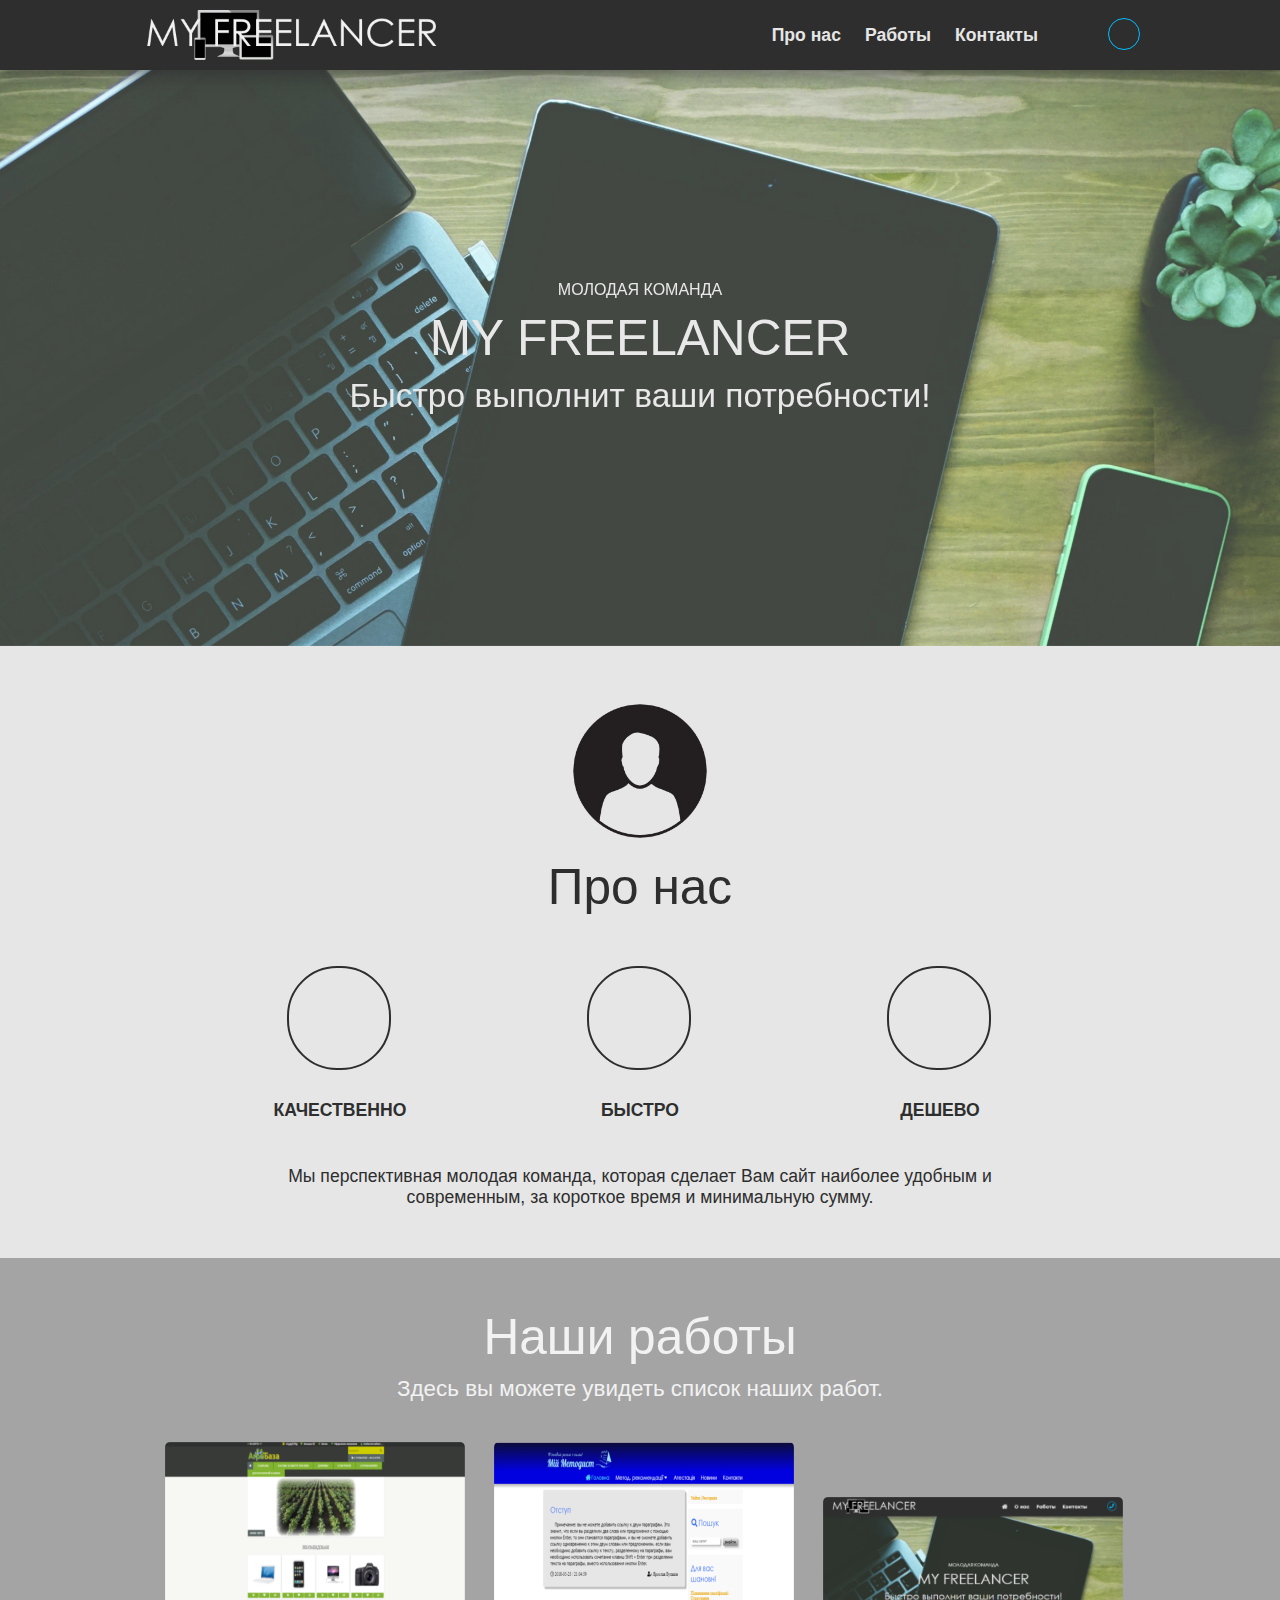
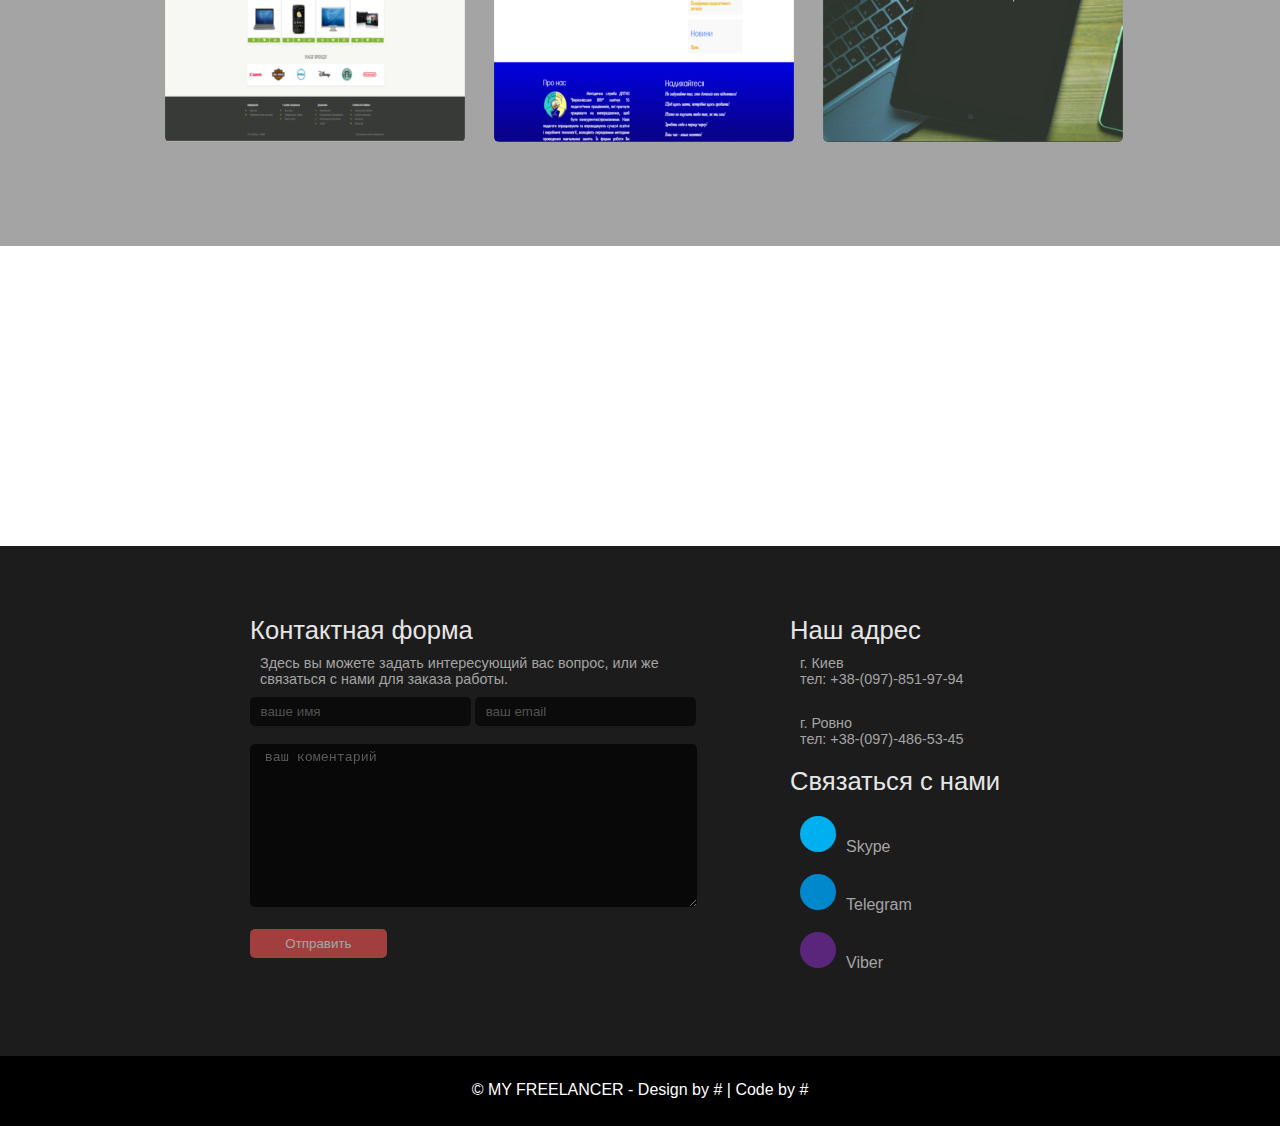
<file: index.html>
<!DOCTYPE html>
<html lang="uk-ru">
<head>
	<meta charset="UTF-8">
	<meta description="услуги вашой фирмы"компании" keywords="ключевые слова">	
	<title>Название Фирмы</title>
	<link rel="stylesheet" href="css/style.css">
	<link rel="stylesheet" href="css/header.css">
	<link rel="stylesheet" href="css/content.css">
	<link rel="stylesheet" href="https://use.fontawesome.com/releases/v5.0.13/css/all.css" integrity="sha384-DNOHZ68U8hZfKXOrtjWvjxusGo9WQnrNx2sqG0tfsghAvtVlRW3tvkXWZh58N9jp" crossorigin="anonymous">
</head>
<body>
	<div class="header">
		<div class="content">
			<div class="logo">	
				<a href="#"><img src="img/logo.png" alt=""></a>
			</div>
			<div class="menu">
				<span class="tel" data-title="+38-(097)-851-97-94 +38-(097)-486-53-45">
					<a href="#"><i class="phone fas fa-phone"></i></a>
				</span>
				<ul>
					<li><a href="#"><i class="fas fa-home"></i></a></li>
					<li><a href="#">Про нас</a></li>
					<li><a href="#">Работы</a></li>
					<li><a href="#">Контакты</a></li>
				</ul>
			</div>
		</div>
	</div>
	<div id="oncl" class="name">
		<div class="none">
			<div class="content">
				<div class="name_con">
					<p class="slogan">МОЛОДАЯ КОМАНДА</p>
					<h1>MY FREELANCER</h1>
					<p>Быстро выполнит ваши потребности!</p>
				</div>	
			</div>
		</div>
	</div>
	<div class="about">
		<div class="content">	
			<div class="about-us">
				<h1><img src="img/user.png" alt=""></h1>
				<h1>Про нас</h1>
				<div class="circle-block">
					<div class="circle"><i class="pa-g fas fa-thumbs-up"></i></div>

					<p>КАЧЕСТВЕННО</p>
				</div>
				<div class="circle-block">
					<div class="circle"><i class="pa-g far fa-clock"></i></div>

					<p>БЫСТРО</p>
				</div>
				<div class="circle-block">
					<div class="circle"><i class="pa-g fas fa-money-bill-alt"></i></div>

					<p>ДЕШЕВО</p>
				</div>
				<div class="about-bottom">
					<p>Mы перспективная молодая команда, которая сделает Вам сайт наиболее удобным и современным, за короткое время и минимальную сумму.</p>
				</div>
				
			</div>
			
		</div>
	</div>
	<div class="works">
		<div class="content">
			<div class="works-con">
				<h1>Наши работы</h1>
				<p class="opis-works">Здесь вы можете увидеть список наших работ.</p>
				<div class="up-works-block">
					<ul>
						<li><a href="#" target="_blank"><span class="descr"><h2>АгроБаза</h2> <br/><p>Интернет-магазин</p></span></a><img src="img/1.png" alt="Alt"></li>
						<li><a href="http://methodist.pp.ua/" target="_blank"><span class="descr"><h2>Мій Методист</h2> <br/><p>Информационный сайт</p></span></a><img src="img/2.png" alt="Alt"></li>
						<li><a href="#" target="_blank"><span class="descr"><h2>AGROBAZA</h2> <br/><p>Интернет-магазин</p></span></a><img src="img/3.png" alt="Alt"></li>
					</ul>
				</div>
			</div>
		</div>
	</div>
	<div class="sayings">
		<div class="content">
			
		</div>
	</div>
	<div class="contact">
		<div class="content">
			<div class="contact-form">
				<div class="contact-left">
					<h1>Контактная форма</h1>
					<p>Здесь вы можете задать интересующий вас вопрос, или же связаться с нами для заказа работы.</p>
					<form action="#" method="post">
						<input type="text" name="name" placeholder=" ваше имя">
						<input type="email" name="email" placeholder=" ваш email"> <br/><br/>
						<textarea name="coment" id="" cols="30" rows="10" placeholder=" ваш коментарий"></textarea>
					</form>
					<br/>
					<input type="submit" value="Отправить">
				</div>
				<div class="contact-right">
					<div class="con-right">
						<h1>Наш адрес</h1>
						<p>г. Киев <br/> тел: +38-(097)-851-97-94</p>
						<br/>
						<p>г. Ровно <br/> тел: +38-(097)-486-53-45</p>
						<h1>Связаться с нами</h1>
						<div class="con-left">
							<a href="#">
								<i class="fab fa-skype"></i>Skype
							</a>
							<br/><br/>
							<a href="#">
								<i class="fab fa-telegram-plane"></i>Telegram
							</a>
							<br/><br/>

							<a href="#">
								<i class="fab fa-viber"></i>Viber
							</a>
						</div>

					</div>
				</div>	
			</div>
		</div>
	</div>
	<div class="footer">
		<p>&copy MY FREELANCER - Design by # | Code by #</p>
	</div>
</body>
</html>
</file>
<file: css/style.css>
*{
	margin: 0;
	padding: 0;
}
div{
	display: block;
}

h1{
	font: normal 310% 'century gothic', arial;
	color: #E6E6E6;
	text-align: center;
	padding: 50px 0 10px 0;
}
p{
	font: normal 110% 'century gothic', arial;
	padding: 0 100px;
}
a{
	text-decoration: none;
}
.content{
	width: 1000px;
	margin: 0 auto;
}
span.tel{
	margin-top: -7px;
	cursor: pointer;
	float: right;
	text-align: center;
	height: 30px;
	width: 30px;
	border-radius: 100%;
	border: 1px solid #00BFFF;	
	transition: all .5s;
}
span.tel:hover{
	background: #00BFFF; 	

}
span.tel i.phone{
	color: #00BFFF;
	padding-top: 7px;
	transition: all .5s;
}
span.tel:hover i.phone{
	color: #fff;
}

.tel:before,
.tel:after{
	left: 92.5%;
	display: block;
	position: absolute;
	visibility: hidden;
	opacity: 0;
	margin-top: 20px;

	-webkit-transition: .4s all;
	-moz-transition: .4s all;
	transition: .4s all;
}
.tel:before{
	width: 180px;
	padding: 1%;
	color: #fff;
	content: attr(data-title);
	background: rgba(0, 0, 0, .64);
	top: 70px;
	border-radius: 5px;
	margin-left: -100px;
	text-align: center;

	-webkit-box-sizing: border-box;
	-moz-box-sizing: border-box;
	box-sizing: border-box;
}
.tel:hover:before,
.tel:hover:after{
	margin-top: 0;
	visibility: visible;
	opacity: 1;
}
.circle-block{
	margin-top: 50px;
	text-align: center;
	float: left;
	width: 33.333335%;
	height: 200px;
}
.circle-block p{

	font-weight: bold;
}
.about-bottom{
	text-align: center;
}
.circle{
	margin-left: 32.333335%;
	width:100px;
	height:100px;
	display:block;
	border-radius:50px;
	-moz-border-radius:50px;
	-webkit-border-radius:50px;
	-khtml-border-radius:50px;
	font-size:40px; 
	color: #2E2E2E;
	line-height:100px;
	text-align:center;
	border: 2px solid  #2E2E2E;

}
.circle-opis{
	font: normal 110% 'century gothic', arial;
}

.up-works-block ul,
.up-works-block li{
	list-style-type: none;
}
.up-works-block li{
	position: relative;
	
	margin-left: 25px;
	display: inline-block;
	width: 300px;
}
.up-works-block img{
	max-width: 100%;
	display: block;
	border-radius: 5px;
}
.descr{
	border-radius: 5px;
	font: normal 100% 'century gothic', arial;
	color: #F2F2F2;
	position: absolute;
	top: 0;
	left: 0;
	width: 100%;
	height:67%;
	background-color: rgba(0,0,0, .7);
	padding-top: 100px;
	text-align: center;
	opacity: 0;
	transform: scale(0) rotate(90deg);
	-webkit-transition: all .5s;
	-moz-transition: all .5s;
	transition: all .5s;
}
.up-works-block li:hover .descr{
	transform: scale(1) rotate(0deg);
	opacity: 1;
}
.up-works-block p{
	font-size: 100%;
	padding: 0 10px;
}
.works p.opis-works{
	padding-bottom: 40px;
	text-align: center;
	font-size: 140%;
}

.contact input{
	color: #fff;
	width: 45.5%;
	padding: 1.5%;
	border: 0px;
	border-radius: 5px;
	background: #000;
	opacity: .6;
	transition: .4s all;
}
.contact input[type="submit"]{
	padding: 1.5%;
	background: #FA5858;
	color: #fff;
	width: 30%;
	cursor: pointer;
}
.contact input[type="submit"]:hover{
	background: #f43434;
}
.contact textarea{
	color: #fff;
	width: 95%;
	padding: 1.5%;
	border: 0px;
	border-radius: 5px;
	background: #000;
	opacity: .7;
	transition: .4s all;
}
.contact input:focus, .contact textarea:focus{
	opacity: 1;
	  outline: none;
}
.contact a{
	font: normal 100% 'century gothic', arial;
	transition: .4s all;
	color: #A4A4A4;
}
.contact a i {
    margin-right: 10px;
}
.contact a:hover{
	color: #0080FF;
}

.contact .fab{
	font-size: 140%;
	border: 0;
    color: #fff;
    border-radius: 100%;
    display: inline-block !important;
    width: 36px;
    height: 36px;
    line-height: 36px;
    text-align: center;
    padding: 0;
}
i.fab:hover{
	opacity: .6;
}
.fa-telegram-plane{
	background: #0088cc;
}
.fa-viber{
	background: #59267c;
}
.fa-skype{
	background: #00aff0;
}
</file>
<file: css/header.css>
.header{
	display: block;
	float: left;
	width: 100%;
	height: 70px;
	background:#2E2E2E;
	position: fixed;  
	top: 0;  
	z-index: 1000;  
	box-shadow: #2E2E2E 0 0 25px 0 ;
}
.logo{
	margin-top: 10px;
	float: left;
	height: 50px;
	width: 300px;
}
.logo img{
	height: 50px;
	width: 300px;
}
.menu{
	float: right;
	width: 430px;
	padding-top: 25px;	
	background: #2E2E2E;
}
.menu ul{
	list-style-type: none;
	padding-right: 50px;
	float: right;
}
.menu ul li{
	font: normal 110% 'century gothic', arial;
	display: inline;
	padding-right: 20px;
	
}
.menu ul li a{
	display: inline-block;
	color: #E6E6E6;
	font-weight: bold;
	position:relative;
	line-height: 1;
	transition: all .5s;
}
.menu ul li a:hover{
	color: #00BFFF;
}
.menu ul li a:after {
	margin-top: 23px;
    background-color: #00BFFF;
    content: "";
    height: 3px;
    display: block;
    width: 0%;
    left:50%;
    position:absolute;
    -webkit-transition: width .3s ease-in-out;
    -moz--transition: width .3s ease-in-out;
    transition: width .3s ease-in-out;
    -webkit-transform:translateX(-50%);
    -moz-transform:translateX(-50%);
    transform:translateX(-50%);
}
.menu a:hover:after,
.menu a:focus:after {
    margin-top: 23px;
    width: 100%;
}
</file>
<file: css/content.css>
.name{
	background: url(../img/apple-computer-desk-159643.jpg) no-repeat;
	background-attachment: fixed;
    background-size: cover;
    background-position: 50% 50%;
    padding: 231px 0;
    z-index: 0;
	margin-top: 50px;
	text-align: center;
	height: 100%;
	opacity: .9;
	transition: .4s all;
	width: 100%;
}
.name:hover {

	transition: .4s all;
    opacity: 1;

}

.name h1{
	padding: 10px 0;
    -webkit-user-select: none; /* Це для того, щоб користувачі не могли копіювати текст */
}
.name p{
	font-size: 210%;
	color: #E6E6E6;
	-webkit-user-select: none; /* Це для того, щоб користувачі не могли копіювать текст */
}
.name_con{
	position: sticky;
  top: 0;
}
p.slogan{
	font-size: 100%;
}
.about{
	background: #E6E6E6;
	width: 100%;
	height: auto;
}

.about-us{
	width: 900px;
	margin: 0 auto;
	height: auto;
	padding: 50px 0 50px 0;
}
.about h1{
	text-align: center;
	color: #2E2E2E;
		padding: 0px;
}
.about img{
	width: 150px;
	height: 150px;
}
.about p{
	padding: 30px 10% 0 10%;
	color:  #2E2E2E;
}

.works{
	color:#F2F2F2;
	background: #A4A4A4;
	width: 100%;
	padding-bottom: 100px;
}


.works h1{
	color:#F2F2F2;	
}
.sayings{
	width: 100%;
	background: url(../img/myfreelancer.jpg) no-repeat;
	background-attachment: fixed;
    background-size: cover;
    background-position: ;
    padding: 150px 0;
    z-index: 0;
}
.contact-form{
	padding: 50px 0 30px 0;
	width: 800px;
	margin: 0 auto;
	height: 430px;
}
.contact{
	width: 100%;
	background: #1C1C1C;
}
.contact h1{
	padding-top: 10px;
	text-align: left;
	font-size: 160%;
}
.contact p{
	font-size: 90%;
	color: #A4A4A4;
	text-align: left;
	padding: 0 0 10px 10px ;
}
.contact-left{
	float: left;
	width: 57%;
	padding: 10px 0 10px 10px;
}
.contact-right{
	float: right;
	width: 30%;
	padding: 10px 10px 10px 0;
}
.con-right p{
	margin: 0;
}
.con-left{
	padding: 10px 0 10px 10px;
}
.footer{
	height: 70px;
	width: 100%;
	background: #000;
	color: #fff;
	text-align: center;
}
.footer p{
	font-size: 100%;
	padding-top: 25px;
}
</file>
